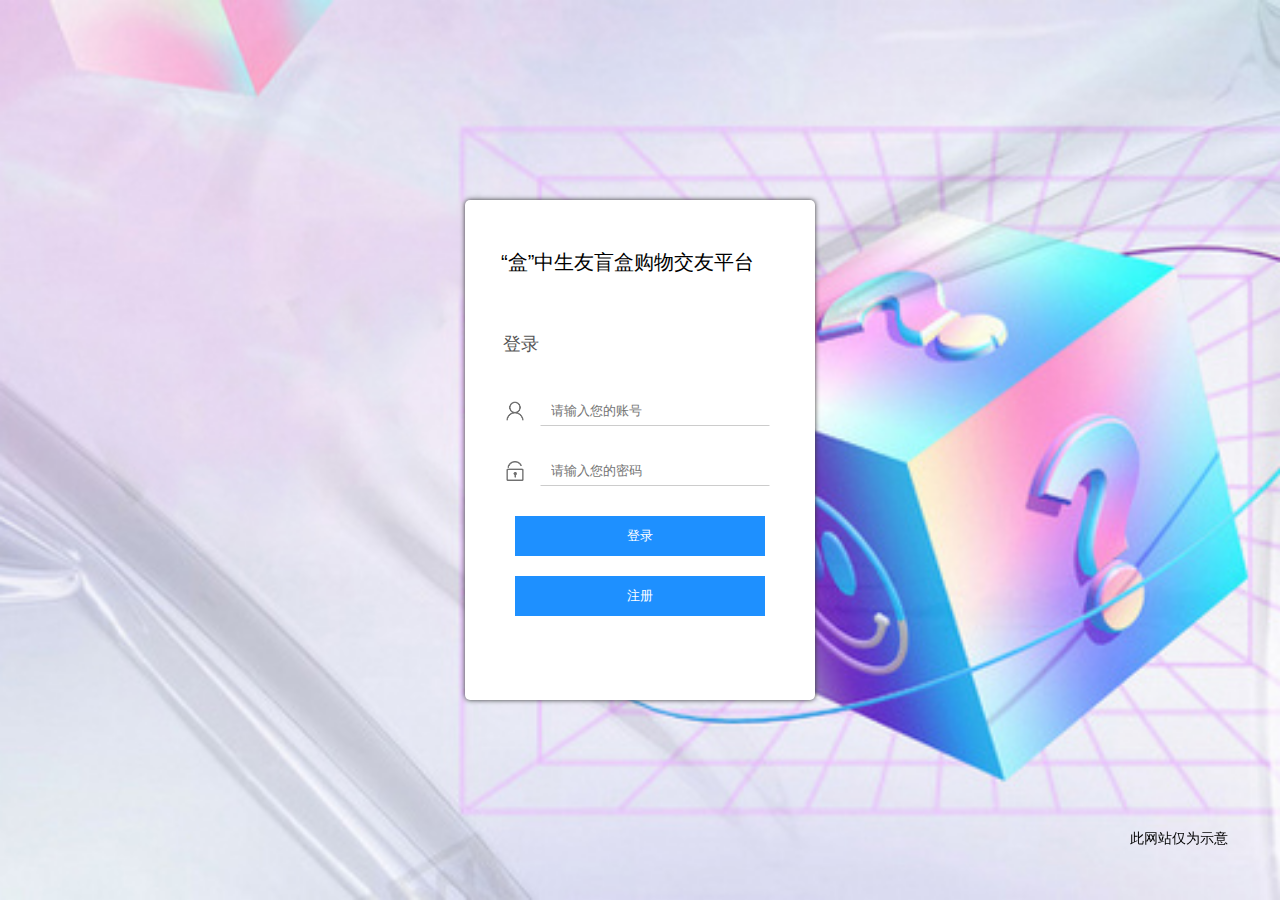
<file: index.html>
<!DOCTYPE html>
<html lang="en">
<head>
	<meta http-equiv="Content-Type" content="text/html; charset=UTF-8">
  <title>“盒”中生友盲盒购物交友平台</title>
  <meta name="description" content="particles.js is a lightweight JavaScript library for creating particles.">
  <meta name="author" content="Vincent Garreau">
  <meta name="viewport" content="width=device-width, initial-scale=1.0, minimum-scale=1.0, maximum-scale=1.0, user-scalable=no">
  <link rel="stylesheet" media="screen" href="./public/css/style.css">
  <link rel="stylesheet" type="text/css" href="./public/css/reset.css">
</head>
<body>

<div id="particles-js">
		<div class="login">
            <div style='width:100px;height:20px;position:fixed;right:50px;bottom:50px;z-index: 100;font-size: 14px;'>此网站仅为示意</div>
			<div style="font-size: 20px;margin-top:50px;padding-left:36px;box-sizing:border-box;color:#000;margin-bottom:20px;">
                “盒”中生友盲盒购物交友平台
            </div>
            <div style="font-size: 18px;margin-top:60px;padding-left:38px;color:#555;margin-bottom:40px;">
                登录
            </div>
			<form action="./judge.html" method="GET">
			<div class="login-center clearfix">
				<div class="login-center-img"><img src="./public/img/name.png"></div>
				<div class="login-center-input">
					<input type="text" name="name" value="" placeholder="请输入您的账号" onfocus="this.placeholder=&#39;&#39;" onblur="this.placeholder=&#39;请输入您的账号&#39;">
					<div class="login-center-input-text">账号</div>
				</div>
			</div>
			<div class="login-center clearfix">
				<div class="login-center-img"><img src="./public/img/password.png"></div>
				<div class="login-center-input">
					<input type="password" name="pwd" value="" placeholder="请输入您的密码" onfocus="this.placeholder=&#39;&#39;" onblur="this.placeholder=&#39;请输入您的密码&#39;">
					<div class="login-center-input-text">密码</div>
				</div>
			</div>
			<div style="text-align:center;">
				<input type="submit" style="width:250px;height:40px;border:none;background-color:dodgerblue;margin:0 auto;color:white;" value="登录" id="login">
                <input type="button" style="width:250px;height:40px;border:none;background-color:dodgerblue;margin:0 auto;color:white;margin-top: 20px;" value="注册" id="login">
			</div>
			</form>
		</div>
		<div class="sk-rotating-plane"></div>
</div>

</body>
</html>
</file>
<file: public/css/style.css>
html,body{ 
	width:100%;
	height:100%;
}

canvas{
  display:block;
  vertical-align:bottom;
}

.count-particles{
  background: #000022;
  position: absolute;
  top: 48px;
  left: 0;
  width: 80px;
  color: #13E8E9;
  font-size: .8em;
  text-align: left;
  text-indent: 4px;
  line-height: 14px;
  padding-bottom: 2px;
  font-family: Helvetica, Arial, sans-serif;
  font-weight: bold;
}

.js-count-particles{
  font-size: 1.1em;
}

#stats,
.count-particles{
  -webkit-user-select: none;
  margin-top: 5px;
  margin-left: 5px;
}

#stats{
  border-radius: 3px 3px 0 0;
  overflow: hidden;
}

.count-particles{
  border-radius: 0 0 3px 3px;
}


#particles-js{
	width: 100%;
	height: 100%;
	position: relative;
	background-image: url(../img/bgimg.jpg);
	background-position: 50% 50%;
	background-size: cover;
	background-repeat: no-repeat;
	margin-left: auto;
	margin-right: auto;
}

.sk-rotating-plane {
	display: none;
    width: 80px;
    height: 80px;
    margin: auto;
    background-color: white;
    -webkit-animation: sk-rotating-plane 1.2s infinite ease-in-out;
    animation: sk-rotating-plane 1.2s infinite ease-in-out;
    z-index: 1;
    position: absolute;
    top: 50%;
    left: 50%;
    margin-left: -40px;
    margin-top: -80px;
}
.sk-rotating-plane.active{display: block;}

@keyframes sk-rotating-plane{
	0% {
	    -webkit-transform: perspective(120px) rotateX(0deg) rotateY(0deg);
	    transform: perspective(120px) rotateX(0deg) rotateY(0deg);
	}
	50% {
	    -webkit-transform: perspective(120px) rotateX(-180.1deg) rotateY(0deg);
	    transform: perspective(120px) rotateX(-180.1deg) rotateY(0deg);
	}
	100% {
	    -webkit-transform: perspective(120px) rotateX(-180deg) rotateY(-179.9deg);
	    transform: perspective(120px) rotateX(-180deg) rotateY(-179.9deg);
	}
}

@keyframes login-small{
	0%{
		transform: scale(1);-moz-transform: scale(1);	/* Firefox 4 */-webkit-transform: scale(1);	/* Safari 和 Chrome */-o-transform: scale(1);	/* Opera */-ms-transform:scale(1); 	/* IE 9 */
	}
	100%{
		transform: scale(0.2);-moz-transform: scale(0.1);	/* Firefox 4 */-webkit-transform: scale(0.2);	/* Safari 和 Chrome */-o-transform: scale(0.1);	/* Opera */-ms-transform:scale(0.1); 	/* IE 9 */
	}
}

.login{z-index: 2;position:absolute;width: 350px;border-radius: 5px;height: 500px;background: white;box-shadow: 0px 0px 5px #333333;top: 50%;left: 50%;margin-top: -250px;margin-left: -175px;transition: all 1s;-moz-transition: all 1s;	/* Firefox 4 */-webkit-transition: all 1s;	/* Safari 和 Chrome */-o-transition: all 1s;	/* Opera */}
.login-top{font-size: 24px;margin-top: 100px;padding-left: 40px;box-sizing: border-box;color: #333333;margin-bottom: 50px;}
.login-center{width: 100%;box-sizing: border-box;padding: 0 40px;margin-bottom: 30px;}
.login-center-img{width: 20px;height: 20px;float: left;margin-top: 5px;}
.login-center-img>img{width: 100%;}
.login-center-input{float: left;width: 230px;margin-left: 15px;height: 30px;position: relative;}
.login-center-input input{z-index: 2;transition: all 0.5s;padding-left: 10px;color: #333333;width: 100%;height: 30px;border: 0;border-bottom: 1px solid #cccccc;border-top: 1px solid #ffffff;border-left: 1px solid #ffffff;border-right: 1px solid #ffffff;box-sizing: border-box;outline: none;position: relative;}
.login-center-input input:focus{border: 1px solid dodgerblue;}
.login-center-input-text{background: white;padding: 0 5px;position: absolute;z-index: 0;opacity: 0;height: 20px;top: 50%;margin-top: -10px;font-size: 14px;left: 5px;color: dodgerblue;line-height: 20px;transition: all 0.5s;-moz-transition: all 0.5s;	/* Firefox 4 */-webkit-transition: all 0.5s;	/* Safari 和 Chrome */-o-transition: all 0.5s;	/* Opera */}
.login-center-input input:focus~.login-center-input-text{top: 0;z-index: 3;opacity: 1;margin-top: -15px;}
.login.active{-webkit-animation: login-small 0.8s ; animation: login-small 0.8s ;animation-fill-mode:forwards;-webkit-animation-fill-mode:forwards}
.login-button{cursor: pointer;width: 250px;text-align: center;height: 40px;line-height: 40px;background-color: dodgerblue;border-radius: 5px;margin: 0 auto;margin-top: 50px;color: white;}
</file>
